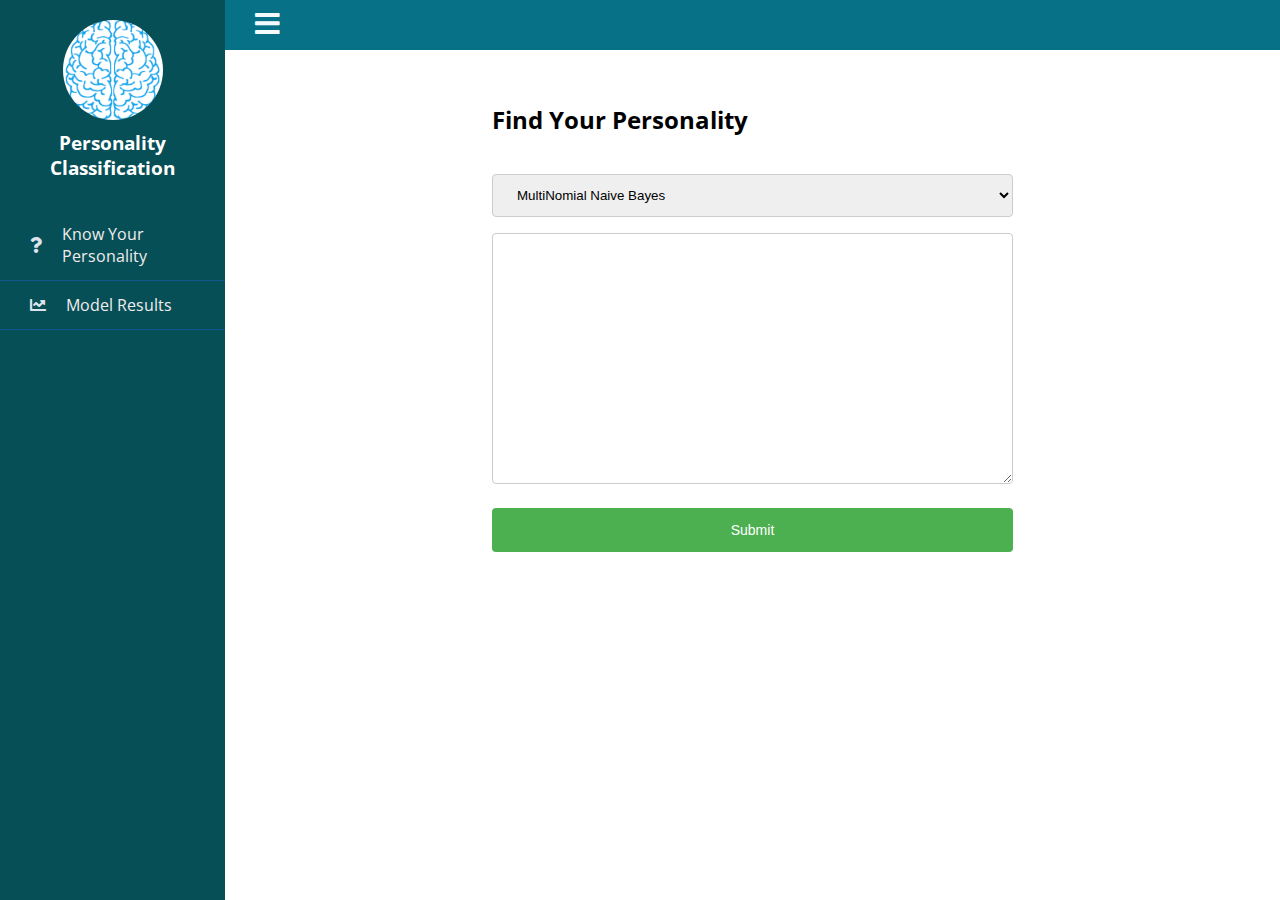
<file: index.html>
<!DOCTYPE html>
<html lang="en">
  <head>
    <title>Personality Classification</title>
    <link
      rel="stylesheet"
      href="https://use.fontawesome.com/releases/v5.8.1/css/all.css"
    />
    <link rel="stylesheet" href="./css/style.css" />
    <meta charset="UTF-8" />
    <meta http-equiv="X-UA-Compatible" content="IE=edge" />
    <meta name="viewport" content="width=device-width, initial-scale=1.0" />
    <style></style>
  </head>
  <body>
    <div style="display: none" id="context_parse">{{context}}</div>

    <main class="my_wrapper">
      <div class="my_sidebar">
        <div class="profile">
          <img src="./logo1.png" alt="profile_picture" />
          <h3>Personality Classification</h3>
        </div>
        <ul>
          <li>
            <a href="./index.html">
              <span class="icon"><i class="fas fa-question"></i></span>
              <span class="item">Know Your Personality</span>
            </a>
          </li>
          <li>
            <a href="./resultViewer.html">
              <span class="icon"><i class="fas fa-chart-line"></i></span>
              <span class="item">Model Results</span>
            </a>
          </li>
        </ul>
      </div>

      <div class="my_top_navbar">
        <button class="my_hamburger">
          <i class="fas fa-bars"></i>
        </button>
      </div>
    </main>
    <div class="my_container">
    
      <div class="form-group">
        <h2 style="margin-bottom: 2rem;">Find Your Personality</h2>
        <form method="post" id="search-personality">
            <select name="model" id="model">
                <option value="MultiNomial Naive Bayes">MultiNomial Naive Bayes</option>
                <option value="Logistic Regression">Logistic Regression</option>
                <option value="Random Forest Classifier">Random Forest Classifier</option>
                <option value="Linear Support Vector Classifier">Linear Support Vector Classifier</option>
                <option value="K Nearest Neighbor">K Nearest Neighbor</option>
              </select>
        <textarea name="personality-text" id="textarea-container" cols="30" rows="15"></textarea>
        <input type="submit" id="submit-button">
    </form>
    <div id="result-container">
    </div>
    </div>
    </div> 
    </div>
  </body>

  <script>
    var hamburger = document.querySelector(".my_hamburger");
    hamburger.addEventListener("click", function () {
      document.querySelector(".my_wrapper").classList.toggle("active");
    });
  </script>

<script src="./js/submit.js"></script>
</html>
</file>
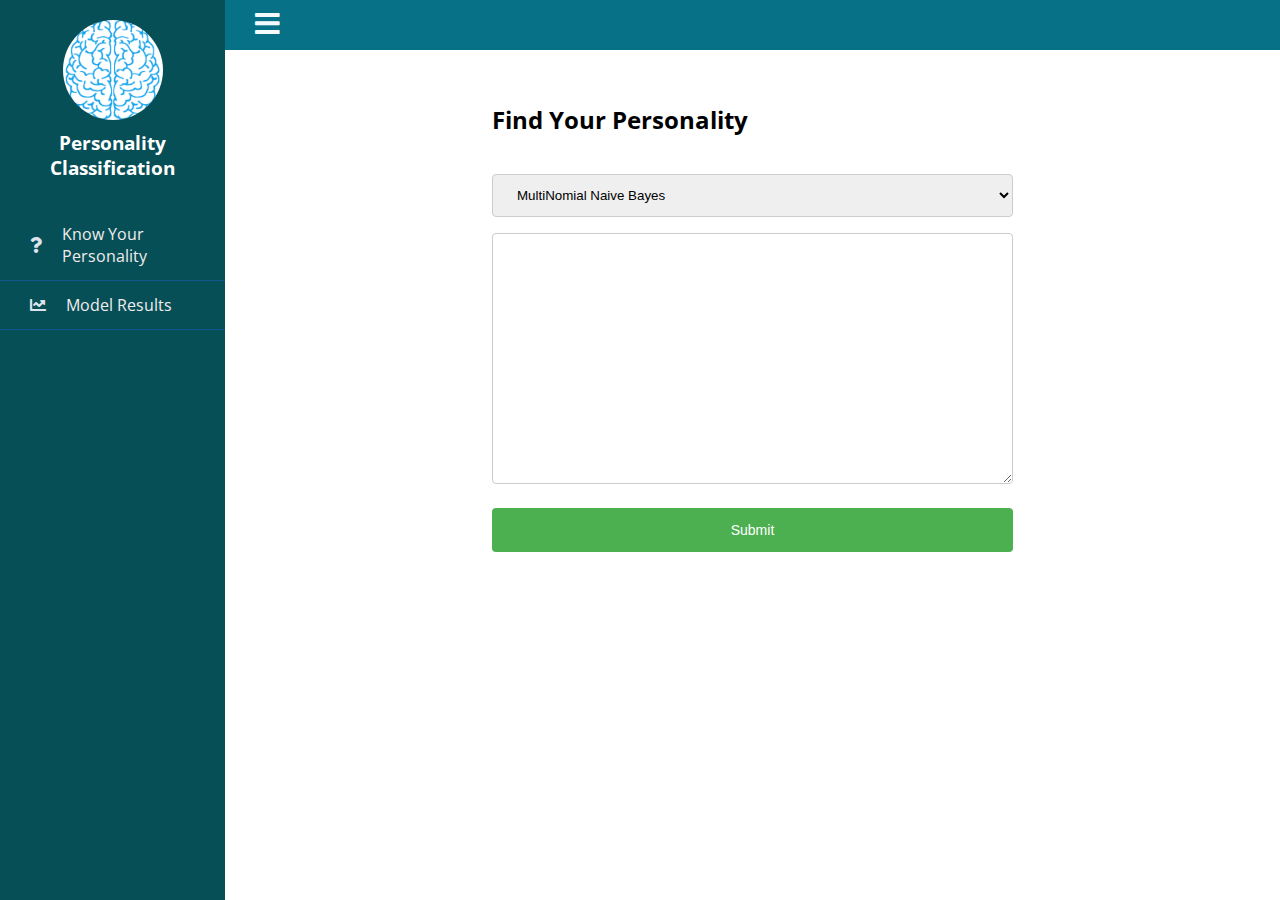
<file: templates/index.html>
<!DOCTYPE html>
<html lang="en">
  <head>
    <title>Personality Classification</title>
    <link
      rel="stylesheet"
      href="https://use.fontawesome.com/releases/v5.8.1/css/all.css"
    />
    <link rel="stylesheet" href="../css/style.css" />
    <meta charset="UTF-8" />
    <meta http-equiv="X-UA-Compatible" content="IE=edge" />
    <meta name="viewport" content="width=device-width, initial-scale=1.0" />
    <style></style>
  </head>
  <body>
    <div style="display: none" id="context_parse">{{context}}</div>

    <main class="my_wrapper">
      <div class="my_sidebar">
        <div class="profile">
          <img src="../logo1.png" alt="profile_picture" />
          <h3>Personality Classification</h3>
        </div>
        <ul>
          <li>
            <a href="./index.html">
              <span class="icon"><i class="fas fa-question"></i></span>
              <span class="item">Know Your Personality</span>
            </a>
          </li>
          <li>
            <a href="./resultViewer.html">
              <span class="icon"><i class="fas fa-chart-line"></i></span>
              <span class="item">Model Results</span>
            </a>
          </li>
        </ul>
      </div>

      <div class="my_top_navbar">
        <button class="my_hamburger">
          <i class="fas fa-bars"></i>
        </button>
      </div>
    </main>
    <div class="my_container">
    
      <div class="form-group">
        <h2 style="margin-bottom: 2rem;">Find Your Personality</h2>
        <form method="post" id="search-personality">
            <select name="model" id="model">
                <option value="MultiNomial Naive Bayes">MultiNomial Naive Bayes</option>
                <option value="Logistic Regression">Logistic Regression</option>
                <option value="Random Forest Classifier">Random Forest Classifier</option>
                <option value="Linear Support Vector Classifier">Linear Support Vector Classifier</option>
                <option value="K Nearest Neighbor">K Nearest Neighbor</option>
              </select>
        <textarea name="personality-text" id="textarea-container" cols="30" rows="15"></textarea>
        <input type="submit" id="submit-button">
    </form>
    <div id="result-container">
    </div>
    </div>
    </div> 
    </div>
  </body>

  <script>
    var hamburger = document.querySelector(".my_hamburger");
    hamburger.addEventListener("click", function () {
      document.querySelector(".my_wrapper").classList.toggle("active");
    });
  </script>

<script src="../js/submit.js"></script>
</html>
</file>
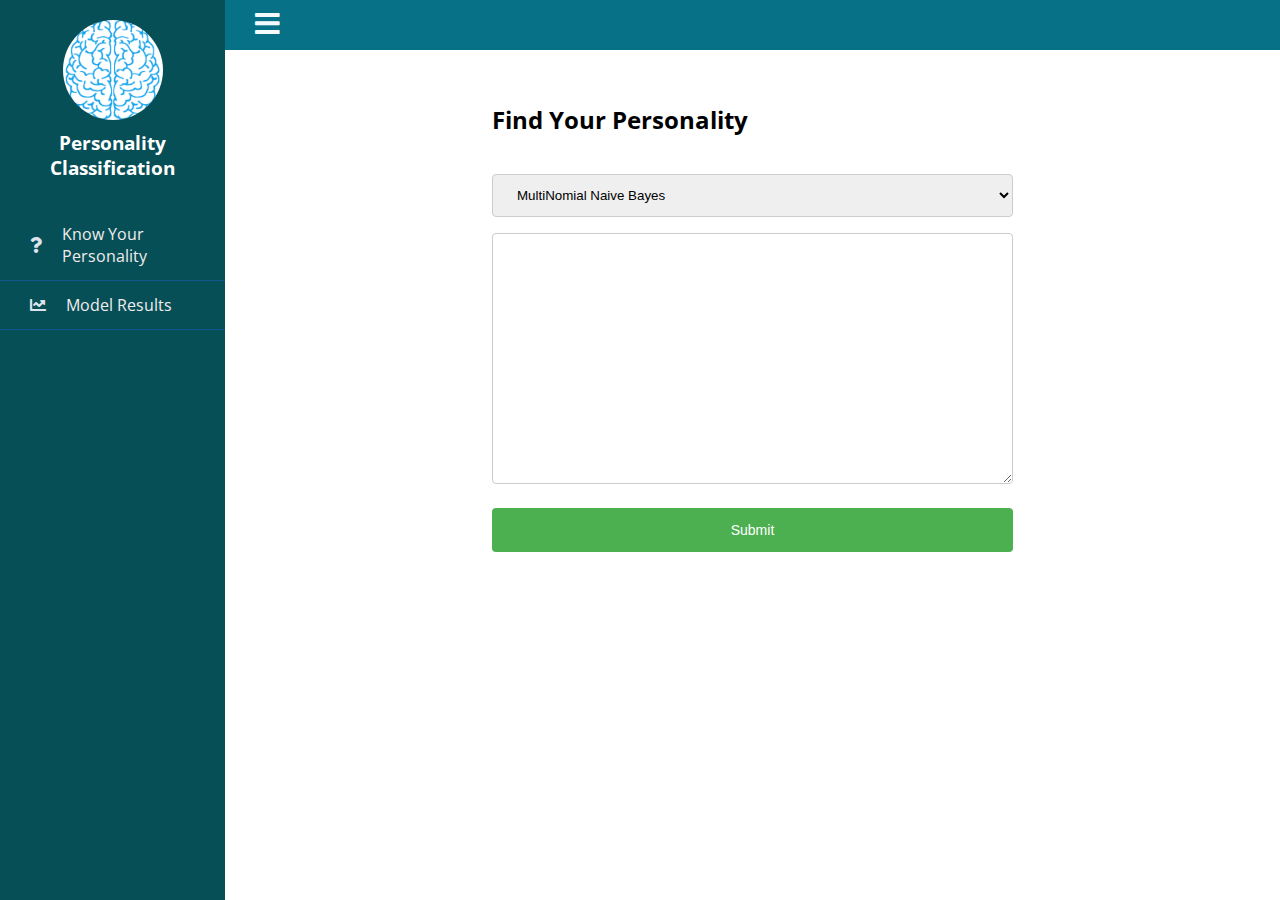
<file: templates/search.html>
<!DOCTYPE html>
<html lang="en">
  <head>
    <title>Personality Classification</title>
    <link
      rel="stylesheet"
      href="https://use.fontawesome.com/releases/v5.8.1/css/all.css"
    />
    <link rel="stylesheet" href="../css/style.css" />
    <meta charset="UTF-8" />
    <meta http-equiv="X-UA-Compatible" content="IE=edge" />
    <meta name="viewport" content="width=device-width, initial-scale=1.0" />
    <style></style>
  </head>
  <body>
    <div style="display: none" id="context_parse">{{context}}</div>

    <main class="my_wrapper">
      <div class="my_sidebar">
        <div class="profile">
          <img src="../logo1.png" alt="profile_picture" />
          <h3>Personality Classification</h3>
        </div>
        <ul>
          <li>
            <a href="./search.html">
              <span class="icon"><i class="fas fa-question"></i></span>
              <span class="item">Know Your Personality</span>
            </a>
          </li>
          <li>
            <a href="./resultViewer.html">
              <span class="icon"><i class="fas fa-chart-line"></i></span>
              <span class="item">Model Results</span>
            </a>
          </li>
        </ul>
      </div>

      <div class="my_top_navbar">
        <button class="my_hamburger">
          <i class="fas fa-bars"></i>
        </button>
      </div>
    </main>
    <div class="my_container">
    
      <div class="form-group">
        <h2 style="margin-bottom: 2rem;">Find Your Personality</h2>
        <form method="post" id="search-personality">
            <select name="model" id="model">
                <option value="MultiNomial Naive Bayes">MultiNomial Naive Bayes</option>
                <option value="Logistic Regression">Logistic Regression</option>
                <option value="Random Forest Classifier">Random Forest Classifier</option>
                <option value="Linear Support Vector Classifier">Linear Support Vector Classifier</option>
                <option value="K Nearest Neighbor">K Nearest Neighbor</option>
              </select>
        <textarea name="personality-text" id="textarea-container" cols="30" rows="15"></textarea>
        <input type="submit" id="submit-button">
    </form>
    <div id="result-container">
    </div>
    </div>
    </div> 
    </div>
  </body>

  <script>
    var hamburger = document.querySelector(".my_hamburger");
    hamburger.addEventListener("click", function () {
      document.querySelector(".my_wrapper").classList.toggle("active");
    });
  </script>

<script src="../js/submit.js"></script>
</html>
</file>
<file: css/style.css>
@import url("https://fonts.googleapis.com/css2?family=Open+Sans&display=swap");

*,
*::after,
*::before {
  padding: 0;
  margin: 0;
  box-sizing: border-box;
  text-decoration: none;
  list-style: none;
}

.html {
  overflow-x: hidden;
}

body {
  background: white;
  font-family: "Open Sans", sans-serif;
}

.my_sidebar {
  position: fixed;
  width: 225px;
  top: 0;
  left: 0;
  background: #074f57;
  height: 100%;
  padding: 20px 0;
  transition: all 0.4s;
  /* Revert all hidden changes */
  opacity: 1;
  pointer-events: auto;
  visibility: visible;
  z-index: 999;
}

.active .my_sidebar {
  transform: translateX(-225px);
  /* Hide visually */
  opacity: 0;
  /* Make it unaccessible to mouse and keyboard events */
  pointer-events: none;
  /* Hide it from screen readers */
  visibility: hidden;
}

.my_top_navbar {
  position: fixed;
  top: 0;
  left: 0;
  background: #077187;
  height: 50px;
  display: flex;
  align-items: center;
  padding: 0 30px;

  z-index: 9999;
}

.my_container {
  background: #fff;
  line-height: 28px;
  margin-top: 50px;
}

.my_container,
.my_top_navbar {
  width: calc(100% - 225px);
  transform: translateX(225px);
  transition: all 0.4s;
}

.active .my_container,
.active .my_top_navbar {
  transform: translateX(0);
  width: 100%;
}

.profile {
  margin-bottom: 30px;
  text-align: center;
}

.profile img {
  display: block;
  width: 100px;
  height: 100px;
  border-radius: 50%;
  margin: 0 auto;
}

.profile h3 {
  color: #ffffff;
  margin: 10px 0 5px;
}

.profile p {
  color: rgb(206, 240, 253);
  font-size: 14px;
}

.my_sidebar ul li a {
  display: flex;
  align-items: center;
  gap: 16px;
  padding: 13px 30px;
  border-bottom: 1px solid #10558d;
  color: rgb(241, 237, 237);
  font-size: 16px;
  transition: all 0.15s ease-in;
}

.my_sidebar ul li a .icon {
  color: #dee4ec;
  width: 20px;
  display: inline-block;
}

.my_sidebar ul li a:hover,
.my_sidebar ul li a:active {
  color: #0c7db1;
  background: white;
  width: calc(100% - 1px);
}

.my_sidebar ul li a:hover .icon,
.my_sidebar ul li a:active .icon {
  color: #0c7db1;
}

.my_hamburger {
  border: none;
  background: none;
  cursor: pointer;

  font-size: 28px;
  color: #f4fbff;
  transition: all 0.15s;
  z-index: 999;
}

.my_hamburger:hover {
  cursor: pointer;
  color: #a2ecff;
}

.graph {
  display: grid;
  grid-template-columns: repeat(2, minmax(100px, 1fr));
  gap: 48px 32px;
  padding: 30px;
  width: 100%;
}

.form-group {
  max-width: 60%;
  margin: 0 auto;
  padding: 56px;
}

input,
select {
  width: 100%;
  padding: 12px 20px;
  margin: 8px 0;
  display: inline-block;
  border: 1px solid #ccc;
  border-radius: 4px;
  box-sizing: border-box;
}

#textarea-container{
    width: 100%;
  padding: 12px 20px;
  margin: 8px 0;
  display: inline-block;
  border: 1px solid #ccc;
  border-radius: 4px;
  box-sizing: border-box;
}

input:active,
input:focus {
  outline: 1px solid rgb(5, 68, 104);
}

input[type="submit"] {
  background-color: #4caf50;
  color: white;
  font-size: 14px;
  padding: 14px 20px;
  border: none;
  cursor: pointer;
  transition: background-color 0.15s;
}

input[type="submit"]:hover {
  background-color: #2b972f;
}

@media screen and (max-width: 1024px) {
  .form-group {
    max-width: 80%;
  }
}

@media screen and (max-width: 768px) {
  .my_sidebar {
    position: fixed;
    top: 0;
    left: 0;
    width: 100%;
    height: 100vh;
    transform: translateX(-100%);
    opacity: 0;
    pointer-events: none;
    visibility: hidden;
  }

  .my_container,
  .my_top_navbar {
    width: 100%;
    transform: translateX(0);
  }

  .active .my_sidebar {
    background: rgba(5, 68, 104, 0.9);
    backdrop-filter: blur(12px) brightness(0.6);

    transform: translateX(0);
    opacity: 1;
    pointer-events: auto;
    visibility: visible;
  }

  .active .my_top_navbar {
    background: transparent;
  }

  .my_sidebar ul li a {
    justify-content: center;
    padding: 13px 0;
  }

  .graph {
    grid-template-columns: minmax(100px, 1fr);
    row-gap: 40px;
  }

  .form-group {
    max-width: 100%;
  }
}
#result-container
{
  color:#074F57;
  text-align: center;
  padding:10px;
  font-size: 20px;
  background-color: #E4C5AF;
  display:None;
  border-radius: 5px;;
}
.graph {
  position: relative;
  display: grid;
  grid-template-columns: repeat(2, minmax(100px, 0.5fr));
  /* gap: 48px 32px; */
  padding: 30px;
  width: 85%;
  margin-left:15%;
  margin-top:15px;
}
</file>
